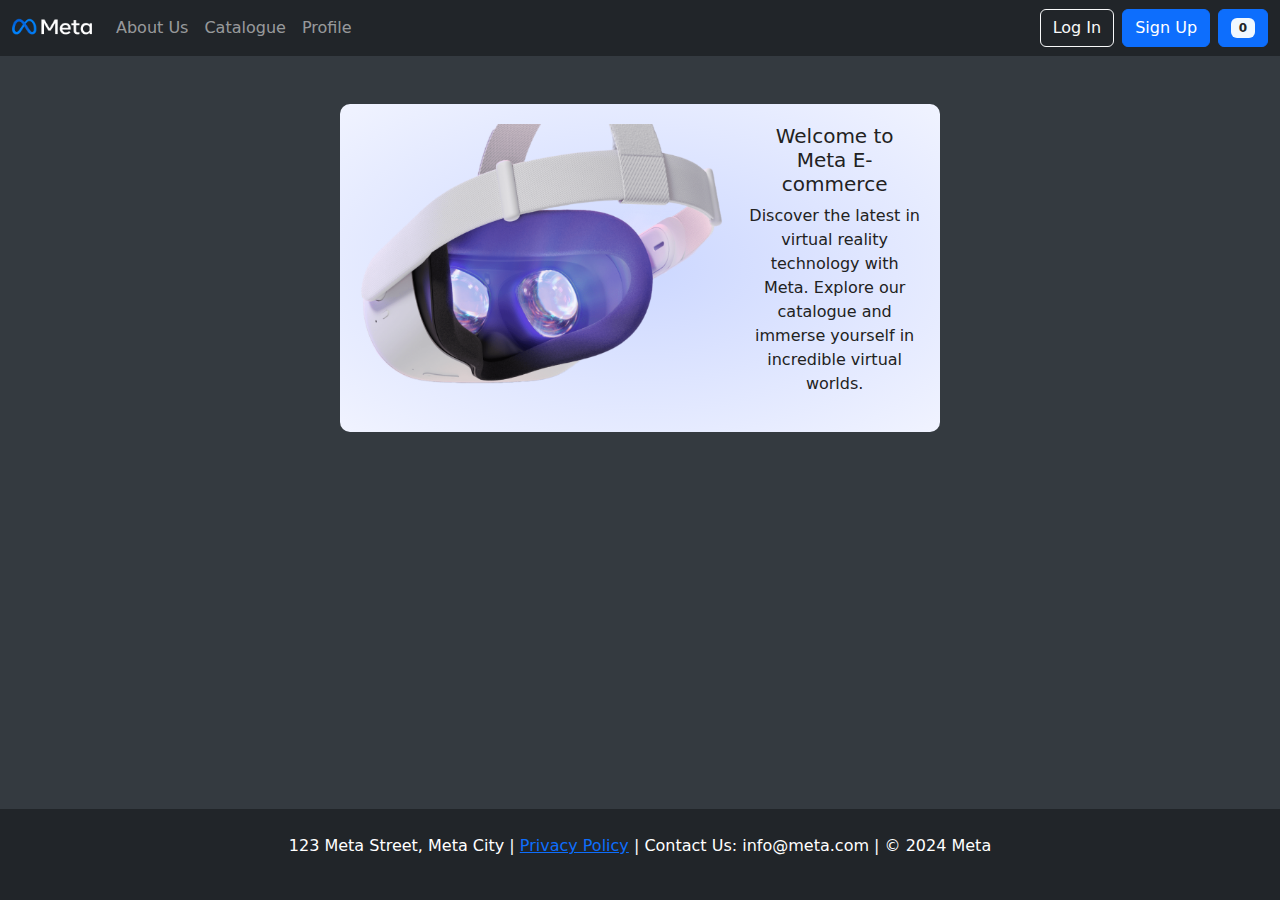
<file: index.html>
<!DOCTYPE html>
<html lang="en">
  <head>
    <meta charset="UTF-8" />
    <meta name="viewport" content="width=device-width, initial-scale=1.0" />
    <title>Meta E-komerce</title>
    <link
      href="https://cdn.jsdelivr.net/npm/bootstrap@5.3.0-alpha1/dist/css/bootstrap.min.css"
      rel="stylesheet"
    />
    <link rel="stylesheet" href="style.css" />
  </head>
  <body>
    <nav class="navbar navbar-expand-lg navbar-dark bg-dark">
      <div class="container-fluid">
        <a class="navbar-brand" href="index.html"
          ><img
            src="img/Brend.png"
            alt=""
            width="80"
            height="30"
            class="d-inline-block align-top"
          />
        </a>
        <button
          class="navbar-toggler"
          type="button"
          data-bs-toggle="collapse"
          data-bs-target="#navbarNav"
          aria-controls="navbarNav"
          aria-expanded="false"
          aria-label="Toggle navigation"
        >
          <span class="navbar-toggler-icon"></span>
        </button>
        <div class="collapse navbar-collapse" id="navbarNav">
          <ul class="navbar-nav me-auto">
            <li class="nav-item">
              <a class="nav-link" href="about_us.html">About Us</a>
            </li>
            <li class="nav-item">
              <a class="nav-link" href="catalogue.html">Catalogue</a>
            </li>
            <li class="nav-item">
              <a class="nav-link" href="profile.html">Profile</a>
            </li>
          </ul>
          <div class="d-flex">
            <a
              class="btn btn-outline-light me-2"
              href="log_in.html"
              role="button"
            >
              Log In
            </a>
            <a class="btn btn-primary" href="sign_up.html" role="button"
              >Sign Up</a
            >
            <a href="cart.html" class="btn btn-primary ms-2" role="button">
              <i class="bi bi-cart-fill"></i>
              <span class="badge bg">0</span>
            </a>
          </div>
        </div>
      </div>
    </nav>

    <div class="container mt-5">
      <div class="row">
        <div class="col-md-12">
          <div class="container-custom">
            <div class="row">
              <div class="col-md-8">
                <img
                  src="img/Image.png"
                  class="img-fluid img-fluid-custom"
                  alt="VR Headset"
                />
              </div>
              <div class="col-md-4 align-self-center text-custom">
                <h5>Welcome to Meta E-commerce</h5>
                <p>
                  Discover the latest in virtual reality technology with Meta.
                  Explore our catalogue and immerse yourself in incredible
                  virtual worlds.
                </p>
              </div>
            </div>
          </div>
        </div>
      </div>
    </div>

    <footer class="footer">
      <div class="container">
        <div class="row">
          <div class="col-md-12">
            <p>
              123 Meta Street, Meta City | <a href="#">Privacy Policy</a> |
              Contact Us: info@meta.com | &copy; 2024 Meta
            </p>
          </div>
        </div>
      </div>
    </footer>

    <script src="https://cdn.jsdelivr.net/npm/@popperjs/core@2.11.6/dist/umd/popper.min.js"></script>
    <script src="https://cdn.jsdelivr.net/npm/bootstrap@5.3.0-alpha1/dist/js/bootstrap.min.js"></script>
  </body>
</html>
</file>
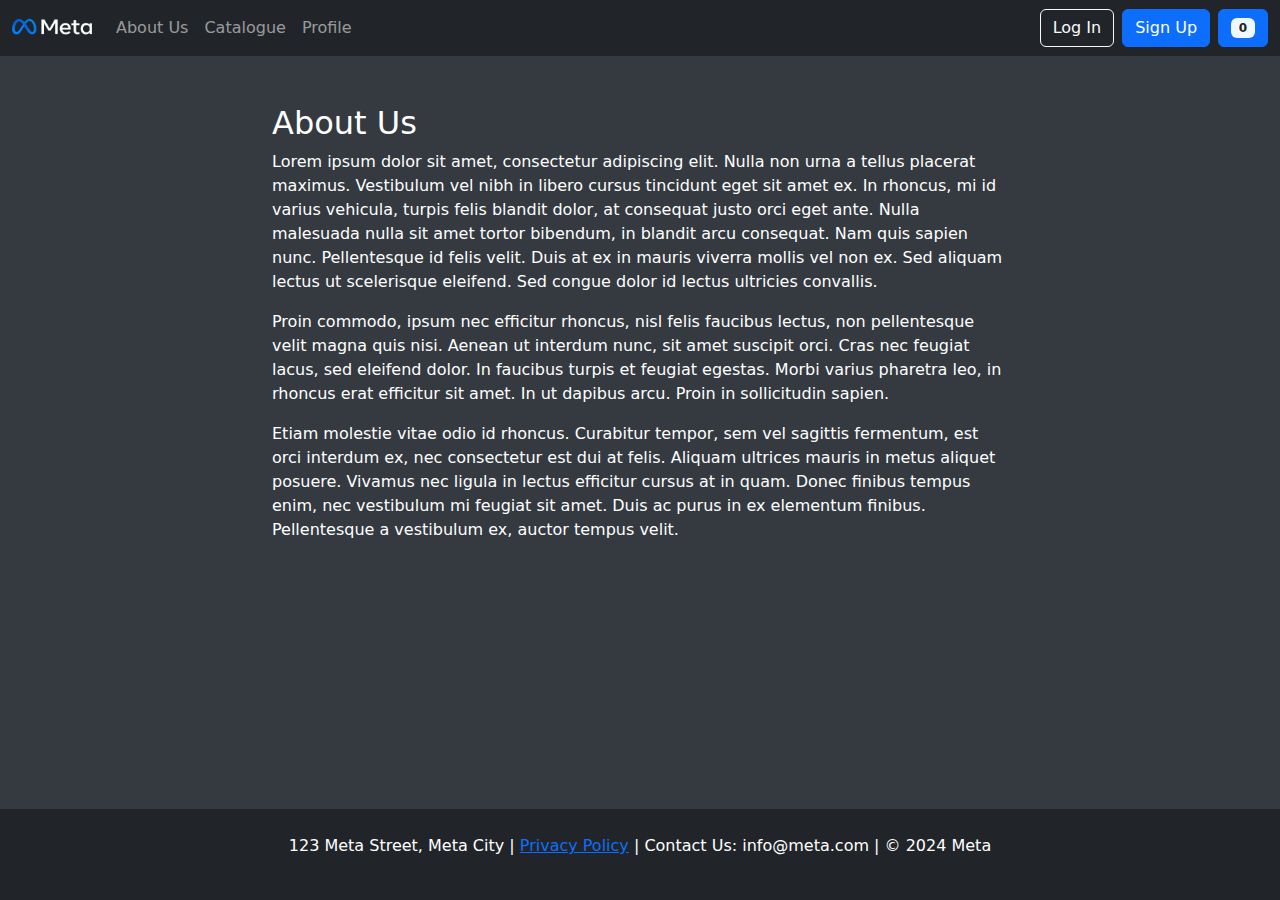
<file: about_us.html>
<!DOCTYPE html>
<html lang="en">
  <head>
    <meta charset="UTF-8" />
    <meta name="viewport" content="width=device-width, initial-scale=1.0" />
    <title>About Us - Meta E-komerce</title>
    <link
      href="https://cdn.jsdelivr.net/npm/bootstrap@5.3.0-alpha1/dist/css/bootstrap.min.css"
      rel="stylesheet"
    />
    <link rel="stylesheet" href="style.css" />
  </head>
  <body>
    <nav class="navbar navbar-expand-lg navbar-dark bg-dark">
      <div class="container-fluid">
        <a class="navbar-brand" href="index.html"
          ><img
            src="img/Brend.png"
            alt=""
            width="80"
            height="30"
            class="d-inline-block align-top"
          />
        </a>
        <button
          class="navbar-toggler"
          type="button"
          data-bs-toggle="collapse"
          data-bs-target="#navbarNav"
          aria-controls="navbarNav"
          aria-expanded="false"
          aria-label="Toggle navigation"
        >
          <span class="navbar-toggler-icon"></span>
        </button>
        <div class="collapse navbar-collapse" id="navbarNav">
          <ul class="navbar-nav me-auto">
            <li class="nav-item">
              <a class="nav-link" href="about_us.html">About Us</a>
            </li>
            <li class="nav-item">
              <a class="nav-link" href="catalogue.html">Catalogue</a>
            </li>
            <li class="nav-item">
              <a class="nav-link" href="profile.html">Profile</a>
            </li>
          </ul>
          <div class="d-flex">
            <a
              class="btn btn-outline-light me-2"
              href="log_in.html"
              role="button"
            >
              Log In
            </a>
            <a class="btn btn-primary" href="sign_up.html" role="button"
              >Sign Up</a
            >
            <a href="cart.html" class="btn btn-primary ms-2" role="button">
              <i class="bi bi-cart-fill"></i>
              <span class="badge bg">0</span>
            </a>
          </div>
        </div>
      </div>
    </nav>

    <main>
      <div class="container mt-5">
        <div class="row">
          <div class="col-md-8 mx-auto">
            <h2>About Us</h2>
            <p>
              Lorem ipsum dolor sit amet, consectetur adipiscing elit. Nulla non
              urna a tellus placerat maximus. Vestibulum vel nibh in libero
              cursus tincidunt eget sit amet ex. In rhoncus, mi id varius
              vehicula, turpis felis blandit dolor, at consequat justo orci eget
              ante. Nulla malesuada nulla sit amet tortor bibendum, in blandit
              arcu consequat. Nam quis sapien nunc. Pellentesque id felis velit.
              Duis at ex in mauris viverra mollis vel non ex. Sed aliquam lectus
              ut scelerisque eleifend. Sed congue dolor id lectus ultricies
              convallis.
            </p>
            <p>
              Proin commodo, ipsum nec efficitur rhoncus, nisl felis faucibus
              lectus, non pellentesque velit magna quis nisi. Aenean ut interdum
              nunc, sit amet suscipit orci. Cras nec feugiat lacus, sed eleifend
              dolor. In faucibus turpis et feugiat egestas. Morbi varius
              pharetra leo, in rhoncus erat efficitur sit amet. In ut dapibus
              arcu. Proin in sollicitudin sapien.
            </p>
            <p>
              Etiam molestie vitae odio id rhoncus. Curabitur tempor, sem vel
              sagittis fermentum, est orci interdum ex, nec consectetur est dui
              at felis. Aliquam ultrices mauris in metus aliquet posuere.
              Vivamus nec ligula in lectus efficitur cursus at in quam. Donec
              finibus tempus enim, nec vestibulum mi feugiat sit amet. Duis ac
              purus in ex elementum finibus. Pellentesque a vestibulum ex,
              auctor tempus velit.
            </p>
          </div>
        </div>
      </div>
    </main>

    <footer class="footer">
      <div class="container">
        <div class="row">
          <div class="col-md-12">
            <p>
              123 Meta Street, Meta City | <a href="#">Privacy Policy</a> |
              Contact Us: info@meta.com | &copy; 2024 Meta
            </p>
          </div>
        </div>
      </div>
    </footer>

    <script src="https://cdn.jsdelivr.net/npm/@popperjs/core@2.11.6/dist/umd/popper.min.js"></script>
    <script src="https://cdn.jsdelivr.net/npm/bootstrap@5.3.0-alpha1/dist/js/bootstrap.min.js"></script>
  </body>
</html>
</file>
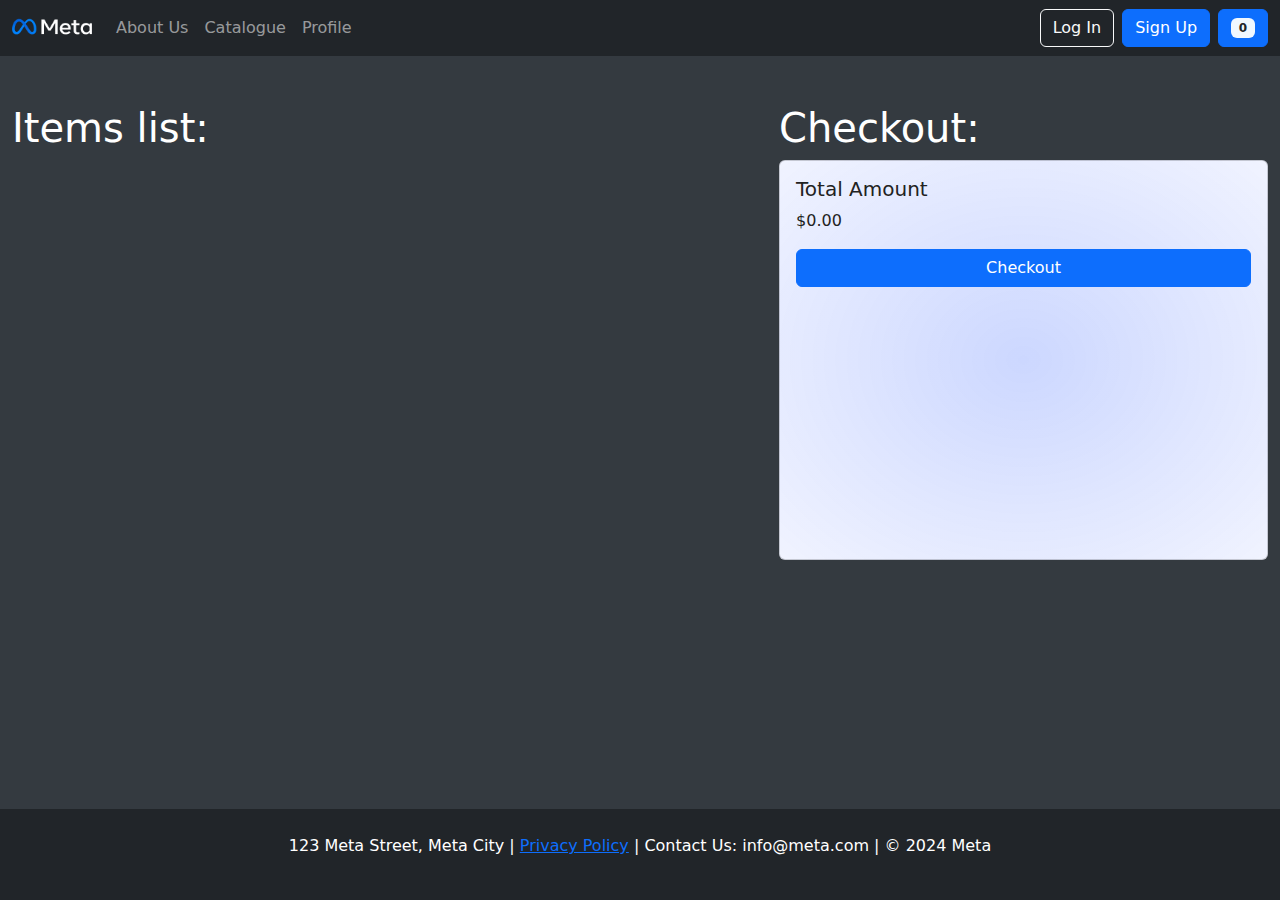
<file: cart.html>
<!DOCTYPE html>
<html lang="en">
  <head>
    <meta charset="UTF-8" />
    <meta name="viewport" content="width=device-width, initial-scale=1.0" />
    <title>Cart - Meta E-komerce</title>
    <link
      href="https://cdn.jsdelivr.net/npm/bootstrap@5.3.0-alpha1/dist/css/bootstrap.min.css"
      rel="stylesheet"
    />
    <link
      rel="stylesheet"
      href="https://cdnjs.cloudflare.com/ajax/libs/font-awesome/6.0.0-beta3/css/all.min.css"
    />
    <link rel="stylesheet" href="style.css" />
  </head>
  <body>
    <nav class="navbar navbar-expand-lg navbar-dark bg-dark">
      <div class="container-fluid">
        <a class="navbar-brand" href="index.html"
          ><img
            src="img/Brend.png"
            alt=""
            width="80"
            height="30"
            class="d-inline-block align-top"
          />
        </a>
        <button
          class="navbar-toggler"
          type="button"
          data-bs-toggle="collapse"
          data-bs-target="#navbarNav"
          aria-controls="navbarNav"
          aria-expanded="false"
          aria-label="Toggle navigation"
        >
          <span class="navbar-toggler-icon"></span>
        </button>
        <div class="collapse navbar-collapse" id="navbarNav">
          <ul class="navbar-nav me-auto">
            <li class="nav-item">
              <a class="nav-link" href="about_us.html">About Us</a>
            </li>
            <li class="nav-item">
              <a class="nav-link" href="catalogue.html">Catalogue</a>
            </li>
            <li class="nav-item">
              <a class="nav-link" href="profile.html">Profile</a>
            </li>
          </ul>
          <div class="d-flex">
            <a
              class="btn btn-outline-light me-2"
              href="log_in.html"
              role="button"
            >
              Log In
            </a>
            <a class="btn btn-primary" href="sign_up.html" role="button"
              >Sign Up</a
            >
            <a href="cart.html" class="btn btn-primary ms-2" role="button">
              <i class="bi bi-cart-fill"></i>
              <span class="badge bg">0</span>
            </a>
          </div>
        </div>
      </div>
    </nav>
    <main class="main d-flex flex-row">
      <div class="container mt-5 w-75">
        <h1 class="text-white">Items list:</h1>
        <div class="cart-items"></div>
      </div>
      <div class="container mt-5 w-50">
        <h1 class="text-white">Checkout:</h1>
        <div class="row-md-4">
          <div class="card mb-4">
            <span class="card-checkout"></span>
          </div>
        </div>
      </div>
    </main>

    <footer class="footer">
      <div class="container">
        <div class="row">
          <div class="col-md-12">
            <p>
              123 Meta Street, Meta City | <a href="#">Privacy Policy</a> |
              Contact Us: info@meta.com | &copy; 2024 Meta
            </p>
          </div>
        </div>
      </div>
    </footer>

    <script src="https://cdn.jsdelivr.net/npm/@popperjs/core@2.11.6/dist/umd/popper.min.js"></script>
    <script src="https://cdn.jsdelivr.net/npm/bootstrap@5.3.0-alpha1/dist/js/bootstrap.min.js"></script>
    <script type="module" src="/js/controllers/CartController.js"></script>
  </body>
</html>
</file>
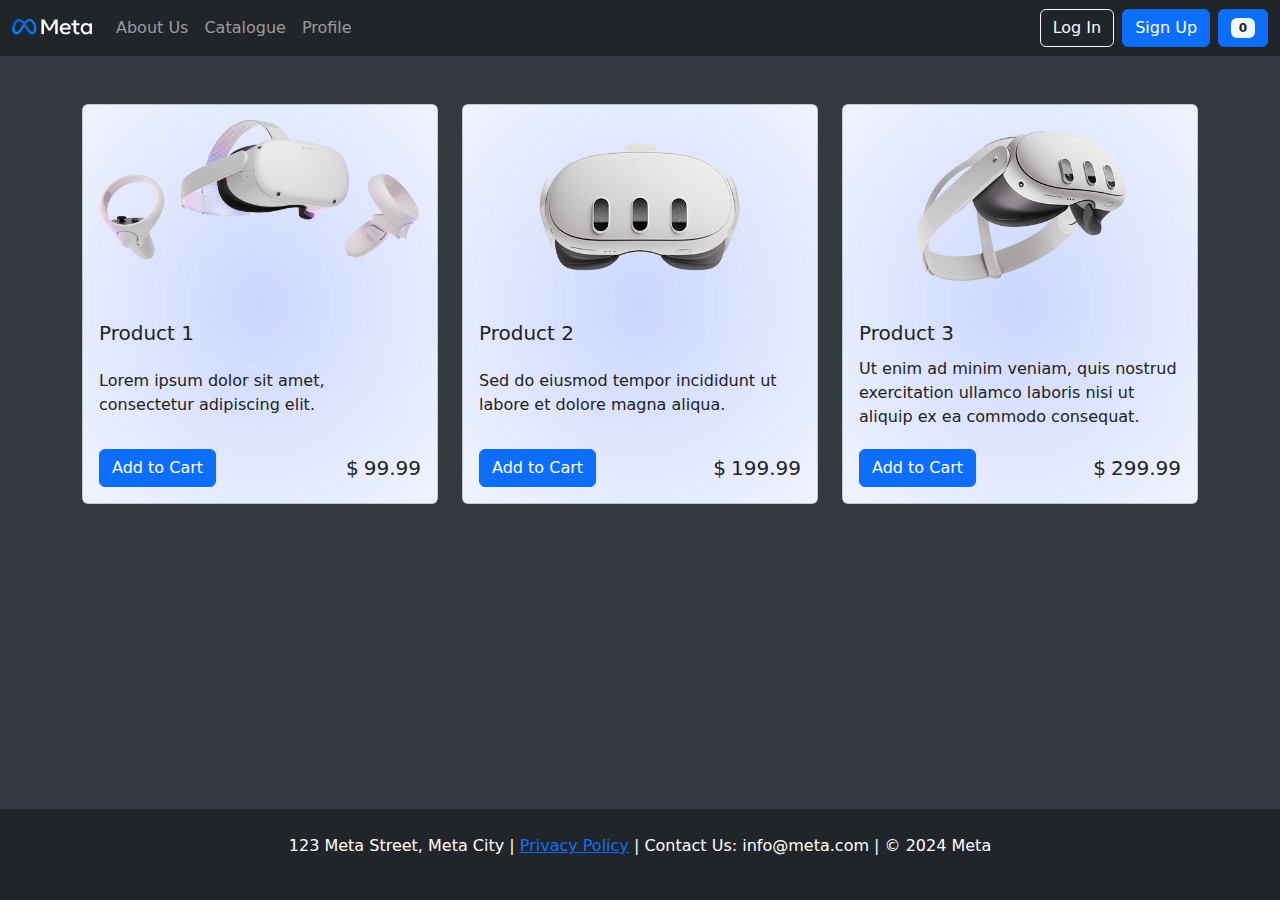
<file: catalogue.html>
<!DOCTYPE html>
<html lang="en">
  <head>
    <meta charset="UTF-8" />
    <meta name="viewport" content="width=device-width, initial-scale=1.0" />
    <title>Catalogue - Meta E-komerce</title>
    <link
      href="https://cdn.jsdelivr.net/npm/bootstrap@5.3.0-alpha1/dist/css/bootstrap.min.css"
      rel="stylesheet"
    />
    <link rel="stylesheet" href="style.css" />
  </head>
  <body>
    <nav class="navbar navbar-expand-lg navbar-dark bg-dark">
      <div class="container-fluid">
        <a class="navbar-brand" href="index.html"
          ><img
            src="img/Brend.png"
            alt=""
            width="80"
            height="30"
            class="d-inline-block align-top"
          />
        </a>
        <button
          class="navbar-toggler"
          type="button"
          data-bs-toggle="collapse"
          data-bs-target="#navbarNav"
          aria-controls="navbarNav"
          aria-expanded="false"
          aria-label="Toggle navigation"
        >
          <span class="navbar-toggler-icon"></span>
        </button>
        <div class="collapse navbar-collapse" id="navbarNav">
          <ul class="navbar-nav me-auto">
            <li class="nav-item">
              <a class="nav-link" href="about_us.html">About Us</a>
            </li>
            <li class="nav-item">
              <a class="nav-link" href="catalogue.html">Catalogue</a>
            </li>
            <li class="nav-item">
              <a class="nav-link" href="profile.html">Profile</a>
            </li>
          </ul>
          <div class="d-flex">
            <a
              class="btn btn-outline-light me-2"
              href="log_in.html"
              role="button"
            >
              Log In
            </a>
            <a class="btn btn-primary" href="sign_up.html" role="button"
              >Sign Up</a
            >
            <a href="cart.html" class="btn btn-primary ms-2" role="button">
              <i class="bi bi-cart-fill"></i>
              <span class="badge bg">0</span>
            </a>
          </div>
        </div>
      </div>
    </nav>

    <main>
      <div class="container mt-5">
        <div class="row">
          <div class="col-md-4">
            <div class="card mb-4">
              <img src="img/pic1.png" class="card-img-top" alt="Product 1" />
              <div class="card-body d-flex flex-column justify-content-between">
                <h5 class="card-title">Product 1</h5>
                <p class="card-text">
                  Lorem ipsum dolor sit amet, consectetur adipiscing elit.
                </p>
                <div class="d-flex justify-content-between align-items-center">
                  <a
                    href="#"
                    class="btn btn-primary add-to-cart"
                    data-name="Product 1"
                    >Add to Cart</a
                  >
                  <div>
                    <span class="fs-5">$</span>
                    <span class="fs-5 card-price">99.99</span>
                  </div>
                </div>
              </div>
            </div>
          </div>
          <div class="col-md-4">
            <div class="card mb-4">
              <img src="img/pic2.png" class="card-img-top" alt="Product 2" />
              <div class="card-body d-flex flex-column justify-content-between">
                <h5 class="card-title">Product 2</h5>
                <p class="card-text">
                  Sed do eiusmod tempor incididunt ut labore et dolore magna
                  aliqua.
                </p>
                <div class="d-flex justify-content-between align-items-center">
                  <a
                    href="#"
                    class="btn btn-primary add-to-cart"
                    data-name="Product 2"
                    >Add to Cart</a
                  >
                  <div>
                    <span class="fs-5">$</span>
                    <span class="fs-5 card-price">199.99</span>
                  </div>
                </div>
              </div>
            </div>
          </div>
          <div class="col-md-4">
            <div class="card mb-4">
              <img src="img/pic3.png" class="card-img-top" alt="Product 3" />
              <div class="card-body d-flex flex-column justify-content-between">
                <h5 class="card-title">Product 3</h5>
                <p class="card-text">
                  Ut enim ad minim veniam, quis nostrud exercitation ullamco
                  laboris nisi ut aliquip ex ea commodo consequat.
                </p>
                <div class="d-flex justify-content-between align-items-center">
                  <a
                    href="#"
                    class="btn btn-primary add-to-cart"
                    data-name="Product 3"
                    >Add to Cart</a
                  >
                  <div>
                    <span class="fs-5">$</span>
                    <span class="fs-5 card-price">299.99</span>
                  </div>
                </div>
              </div>
            </div>
          </div>
        </div>
      </div>
    </main>

    <footer class="footer">
      <div class="container">
        <div class="row">
          <div class="col-md-12">
            <p>
              123 Meta Street, Meta City | <a href="#">Privacy Policy</a> |
              Contact Us: info@meta.com | &copy; 2024 Meta
            </p>
          </div>
        </div>
      </div>
    </footer>

    <script src="https://cdn.jsdelivr.net/npm/@popperjs/core@2.11.6/dist/umd/popper.min.js"></script>
    <script src="https://cdn.jsdelivr.net/npm/bootstrap@5.3.0-alpha1/dist/js/bootstrap.min.js"></script>
    <script type="module" src="js/controllers/CatalogueController.js"></script>
  </body>
</html>
</file>
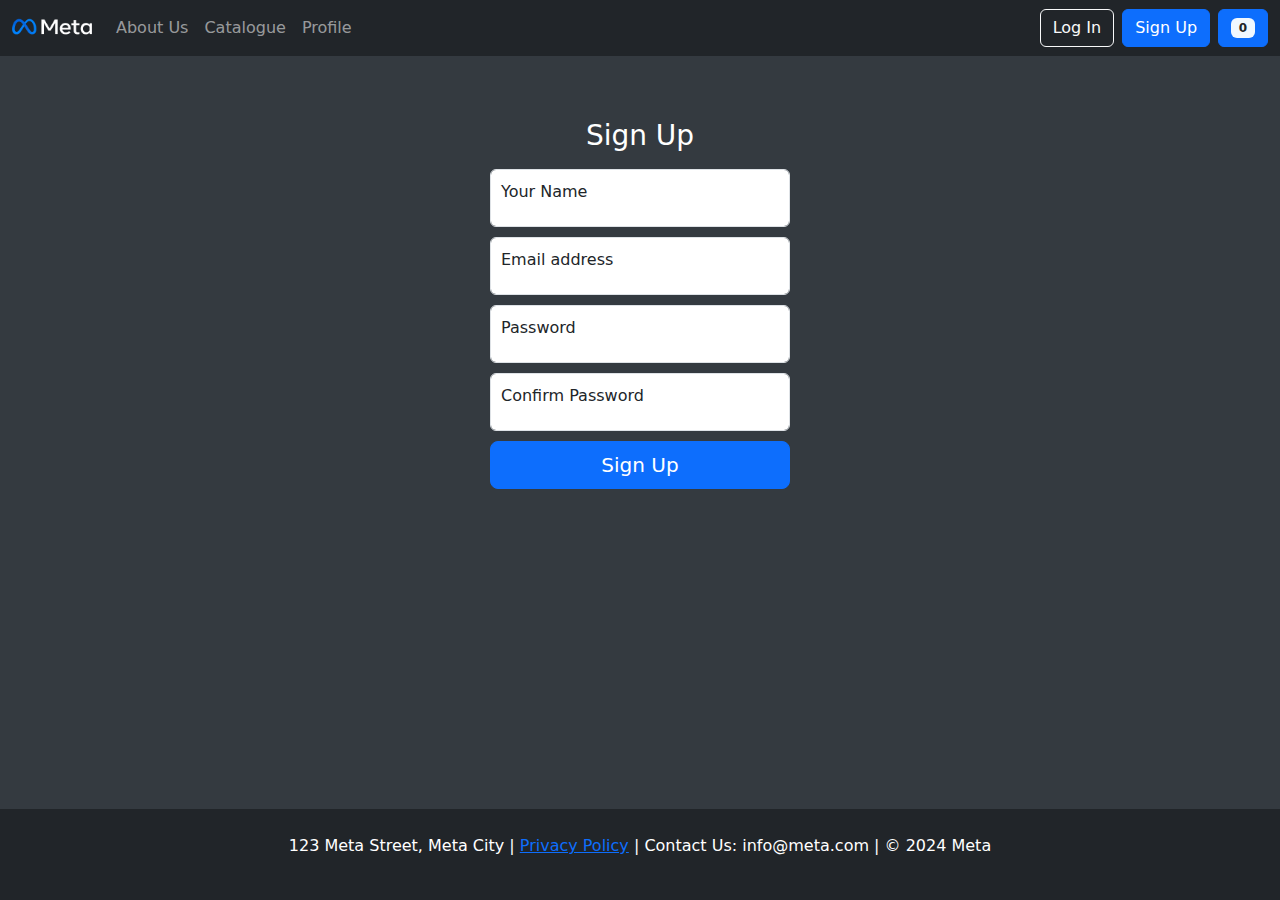
<file: sign_up.html>
<!DOCTYPE html>
<html lang="en">
  <head>
    <meta charset="UTF-8" />
    <meta name="viewport" content="width=device-width, initial-scale=1.0" />
    <title>Sign Up - Meta E-komerce</title>
    <link
      href="https://cdn.jsdelivr.net/npm/bootstrap@5.3.0-alpha1/dist/css/bootstrap.min.css"
      rel="stylesheet"
    />
    <link rel="stylesheet" href="style.css" />
  </head>
  <body>
    <nav class="navbar navbar-expand-lg navbar-dark bg-dark">
      <div class="container-fluid">
        <a class="navbar-brand" href="index.html"
          ><img
            src="img/Brend.png"
            alt=""
            width="80"
            height="30"
            class="d-inline-block align-top"
          />
        </a>
        <button
          class="navbar-toggler"
          type="button"
          data-bs-toggle="collapse"
          data-bs-target="#navbarNav"
          aria-controls="navbarNav"
          aria-expanded="false"
          aria-label="Toggle navigation"
        >
          <span class="navbar-toggler-icon"></span>
        </button>
        <div class="collapse navbar-collapse" id="navbarNav">
          <ul class="navbar-nav me-auto">
            <li class="nav-item">
              <a class="nav-link" href="about_us.html">About Us</a>
            </li>
            <li class="nav-item">
              <a class="nav-link" href="catalogue.html">Catalogue</a>
            </li>
            <li class="nav-item">
              <a class="nav-link" href="profile.html">Profile</a>
            </li>
          </ul>
          <div class="d-flex">
            <a
              class="btn btn-outline-light me-2"
              href="log_in.html"
              role="button"
            >
              Log In
            </a>
            <a class="btn btn-primary" href="sign_up.html" role="button"
              >Sign Up</a
            >
            <a href="cart.html" class="btn btn-primary ms-2" role="button">
              <i class="bi bi-cart-fill"></i>
              <span class="badge bg">0</span>
            </a>
          </div>
        </div>
      </div>
    </nav>

    <form class="form-signup mt-5">
      <h1 class="h3 mb-3 fw-normal text-center">Sign Up</h1>

      <div class="form-floating">
        <input
          type="text"
          class="form-control"
          id="inputName"
          placeholder="Your Name"
        />
        <label for="inputName">Your Name</label>
      </div>

      <div class="form-floating">
        <input
          type="email"
          class="form-control"
          id="inputEmail"
          placeholder="name@example.com"
        />
        <label for="inputEmail">Email address</label>
      </div>

      <div class="form-floating">
        <input
          type="password"
          class="form-control"
          id="inputPassword"
          placeholder="Password"
        />
        <label for="inputPassword">Password</label>
      </div>

      <div class="form-floating">
        <input
          type="password"
          class="form-control"
          id="inputConfirmPassword"
          placeholder="Confirm Password"
        />
        <label for="inputConfirmPassword">Confirm Password</label>
      </div>

      <button class="w-100 btn btn-lg btn-primary" type="submit">
        Sign Up
      </button>
    </form>

    <footer class="footer">
      <div class="container">
        <div class="row">
          <div class="col-md-12">
            <p>
              123 Meta Street, Meta City | <a href="#">Privacy Policy</a> |
              Contact Us: info@meta.com | &copy; 2024 Meta
            </p>
          </div>
        </div>
      </div>
    </footer>

    <script src="https://cdn.jsdelivr.net/npm/@popperjs/core@2.11.6/dist/umd/popper.min.js"></script>
    <script src="https://cdn.jsdelivr.net/npm/bootstrap@5.3.0-alpha1/dist/js/bootstrap.min.js"></script>
    <script type="module" src="js/controllers/RegisterController.js"></script>
  </body>
</html>
</file>
<file: style.css>
body {
  background-color: #343a40;
  color: #fff;
}
main {
  margin-bottom: calc(10vh + 2%);
}
.footer {
  position: fixed;
  bottom: 0;
  width: 100%;
  background-color: #212529;
  padding: 2% 0;
  text-align: center;
}
.badge {
  background-color: aliceblue;
  color: #212529;
}
.form-signup,
.form-signin {
  max-width: 330px;
  padding: 15px;
  margin: 0 auto;
}
.form-signup .form-floating,
.form-signin .form-floating {
  position: relative;
  margin-bottom: 10px;
}
.form-signup input[type="text"],
.form-signup input[type="email"],
.form-signup input[type="password"],
.form-signin input[type="email"],
.form-signin input[type="password"] {
  height: auto;
  padding: 10px;
}
.form-signup .form-floating label,
.form-signin .form-floating label {
  padding: 10px;
  color: #212529;
}
.form-signup button,
.form-signin button {
  width: 100%;
}
.container-custom {
  background: radial-gradient(
      98.33% 98.33% at 50% 50%,
      rgba(0, 56, 255, 0.2) 0%,
      rgba(0, 56, 255, 0.2) 0.01%,
      rgba(248, 230, 255, 0.034) 100%
    ),
    #ffffff;
  border-radius: 10px;
  color: #222;
  justify-self: center;
  max-width: 600px;
  margin: 0 auto;
  padding: 20px;
}
.img-fluid-custom {
  max-width: 100%;
  height: auto;
}
.card {
  background: radial-gradient(
      98.33% 98.33% at 50% 50%,
      rgba(0, 56, 255, 0.2) 0%,
      rgba(0, 56, 255, 0.2) 0.01%,
      rgba(248, 230, 255, 0.034) 100%
    ),
    #ffffff;
  color: #212529;
  height: 400px;
}
.card-body {
  color: #222;
}
.card-img-top {
  height: 200px;
  object-fit: cover;
}
.text-custom {
  text-align: center;
}
.user-profile p {
  margin-bottom: 10px;
}
</file>
